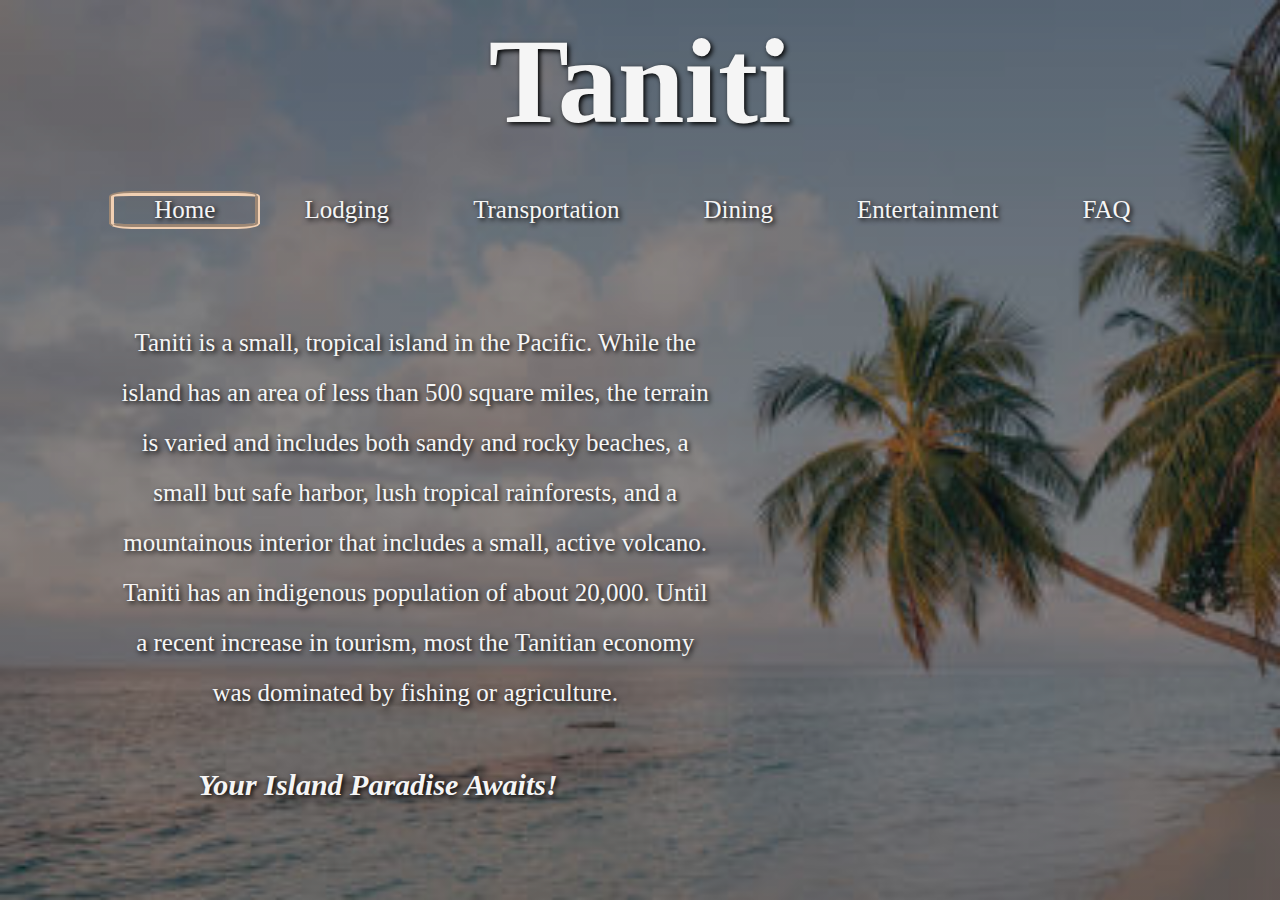
<file: index.html>
<!DOCTYPE html>
<html lang="en">
  <head>
    <meta charset="UTF-8" />
    <meta name="viewport" content="width=device-width, initial-scale=1.0" />
    <link rel="stylesheet" href="CSS/style.css" />
    <title>Taniti</title>
  </head>

  <body class="home-page">
    <h1 class="title">Taniti</h1>

    <nav>
      <div class="main-nav">
        <ul>
          <li class="active"><a href="index.html">Home</a></li>
          <li><a href="lodging.html">Lodging</a></li>
          <li><a href="transportation.html">Transportation</a></li>
          <li><a href="dining.html">Dining</a></li>
          <li><a href="entertainment.html">Entertainment</a></li>
          <li><a href="faq.html">FAQ</a></li>
        </ul>
      </div>
    </nav>

    <p class="about us">
      Taniti is a small, tropical island in the Pacific. While the island has an
      area of less than 500 square miles, the terrain is varied and includes
      both sandy and rocky beaches, a small but safe harbor, lush tropical
      rainforests, and a mountainous interior that includes a small, active
      volcano. Taniti has an indigenous population of about 20,000. Until a
      recent increase in tourism, most the Tanitian economy was dominated by
      fishing or agriculture.
    </p>

    <h3 id="home-statement">Your Island Paradise Awaits!</h3>
  </body>
</html>
</file>
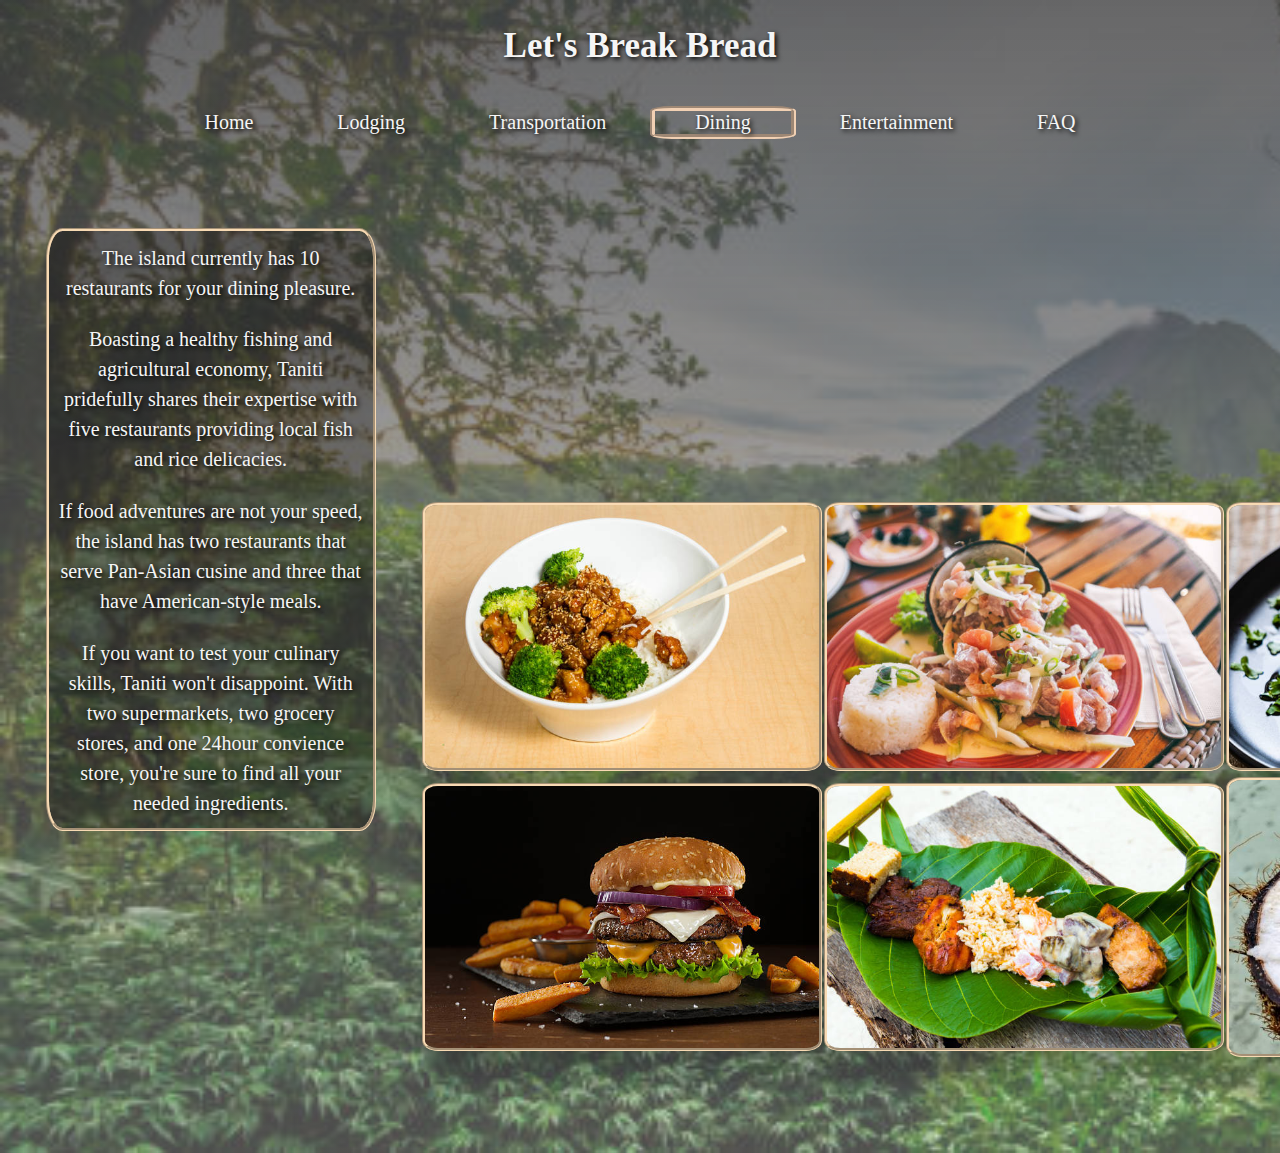
<file: dining.html>
<!DOCTYPE html>
<html lang="en">
  <head>
    <meta charset="UTF-8" />
    <meta name="viewport" content="width=device-width, initial-scale=1.0" />
    <link rel="stylesheet" href="CSS/dining.css" />
    <link rel="stylesheet" href="CSS/subpage-header.css" />
    <title>Dining</title>
  </head>

  <body class="container">
    <h2 class="title">Let's Break Bread</h2>

    <nav class="nav">
      <div class="navbox">
        <ul>
          <li><a href="index.html">Home</a></li>
          <li><a href="lodging.html">Lodging</a></li>
          <li><a href="transportation.html">Transportation</a></li>
          <li class="active"><a href="dining.html">Dining</a></li>
          <li><a href="entertainment.html">Entertainment</a></li>
          <li><a href="faq.html">FAQ</a></li>
        </ul>
      </div>
    </nav>

    <div class="details">
      <div class="box">
        <p>The island currently has 10 restaurants for your dining pleasure.</p>

        <p>
          Boasting a healthy fishing and agricultural economy, Taniti pridefully
          shares their expertise with five restaurants providing local fish and
          rice delicacies.
        </p>

        <p>
          If food adventures are not your speed, the island has two restaurants
          that serve Pan-Asian cusine and three that have American-style meals.
        </p>

        <p>
          If you want to test your culinary skills, Taniti won't disappoint.
          With two supermarkets, two grocery stores, and one 24hour convience
          store, you're sure to find all your needed ingredients.
        </p>
      </div>

      <table class="table">
        <tr class="rows">
          <td>
            <img class="pic" src="Images/pan-asian_food.jpg" width="400px" />
          </td>
          <td>
            <img class="pic" src="Images/local_food_1.jpg" width="400px" />
          </td>
          <td>
            <img class="pic" src="Images/local_food_3.jpg" width="400px" />
          </td>
        </tr>
        <tr>
          <td>
            <img class="pic" src="Images/cheeseburger.jpg" width="400px" />
          </td>
          <td>
            <img class="pic" src="Images/local_food_4.jpg" width="400px" />
          </td>
          <td>
            <img
              class="pic"
              src="Images/local_food_2.jpg"
              width="400px"
              height="280px"
            />
          </td>
        </tr>
      </table>
    </div>
  </body>
</html>
</file>
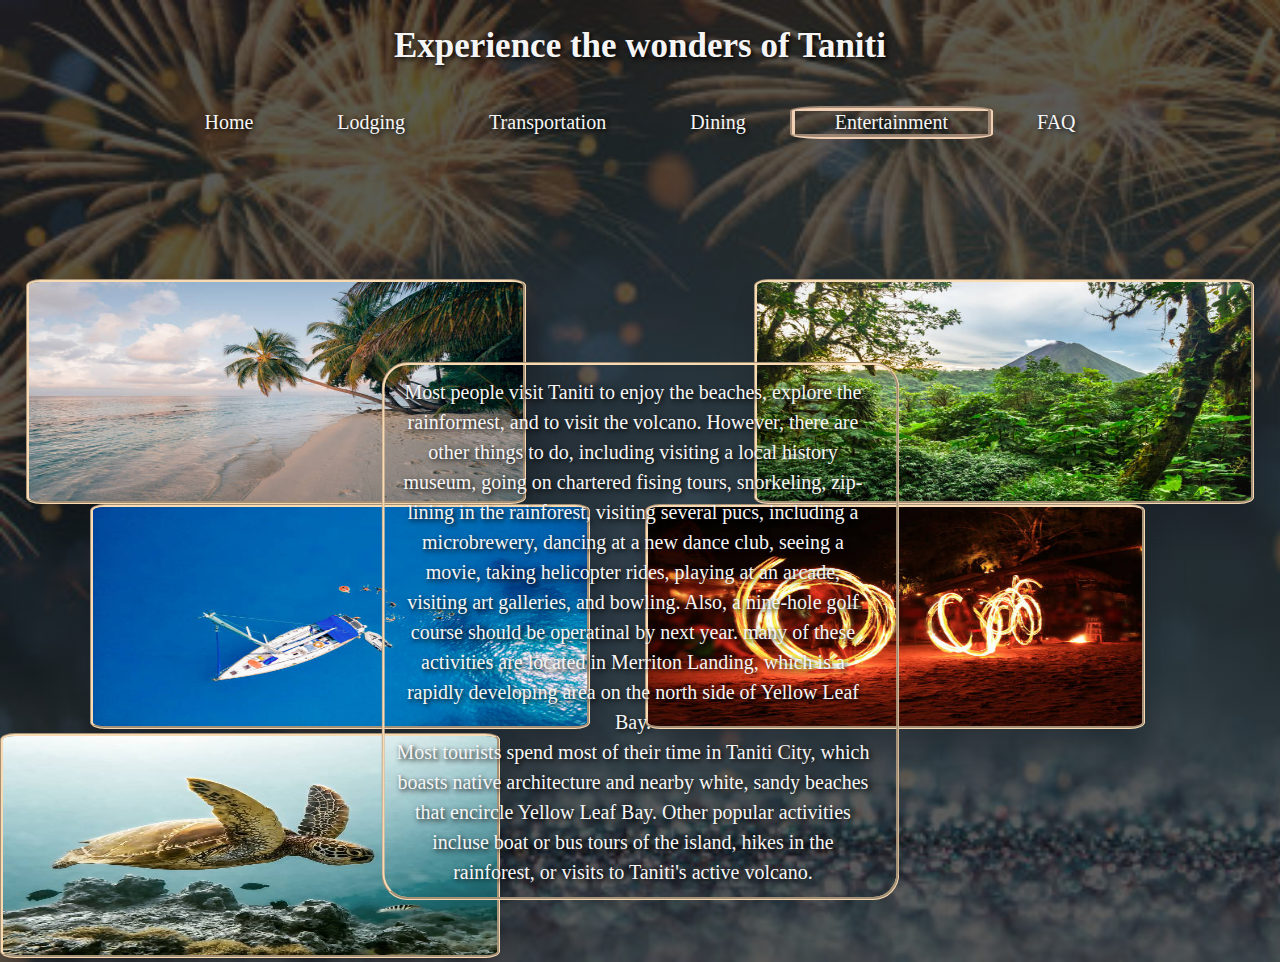
<file: entertainment.html>
<!DOCTYPE html>
<html lang="en">
  <head>
    <meta charset="UTF-8" />
    <meta name="viewport" content="width=device-width, initial-scale=1.0" />
    <link rel="stylesheet" href="CSS/entertainment.css" />
    <link rel="stylesheet" href="CSS/subpage-header.css" />
    <title>Entertainment</title>
  </head>
  <body class="container">
    <h2 class="title">Experience the wonders of Taniti</h2>

    <nav class="nav">
      <div class="navbox">
        <ul>
          <li><a href="index.html">Home</a></li>
          <li><a href="lodging.html">Lodging</a></li>
          <li><a href="transportation.html">Transportation</a></li>
          <li><a href="dining.html">Dining</a></li>
          <li class="active"><a href="entertainment.html">Entertainment</a></li>
          <li><a href="faq.html">FAQ</a></li>
        </ul>
      </div>
    </nav>
          <div class="page-sections">
            <div class="details">
              <div class="box">
                <p>
                  Most people visit Taniti to enjoy the beaches, explore the rainformest, and to visit the volcano. However, there are other things to do,  including visiting a local history museum, going on chartered fising tours, snorkeling, zip-lining in the rainforest, visiting several pucs, including a microbrewery, dancing at a new dance club, seeing a movie, taking helicopter rides, playing at an arcade, visiting art galleries, and bowling. Also, a nine-hole golf course should be operatinal by next year. many of these activities are located in Merriton Landing, which is a rapidly developing area on the north side of Yellow Leaf Bay.
                  <br />
                  Most tourists spend most of their time in Taniti City, which boasts native architecture and nearby white, sandy beaches that encircle Yellow Leaf Bay. Other popular activities incluse boat or bus tours of the island, hikes in the rainforest, or visits to Taniti's active volcano.
                </p>
              </div>
            </div>
        </div>
      </div>

      <div class="image-box">
        <div class="images"> 
          <div class="top-pics">     
            <img class="image-1" src="Images/rainforest.jpg" /> 
            <img class="image-2" src="Images/beach.jpg" />  
          </div>  

          <div class="bottom-pics">
            <img class="image-3" src="Images/chartered boat.jpg" />
            <img class="image-4" src="Images/dancers.jpg" />     
            <img class="image-5" src="Images/snorkeling.jpg" />     
          </div>   
        </div> 
    </div>
  </body>
</html>
</file>
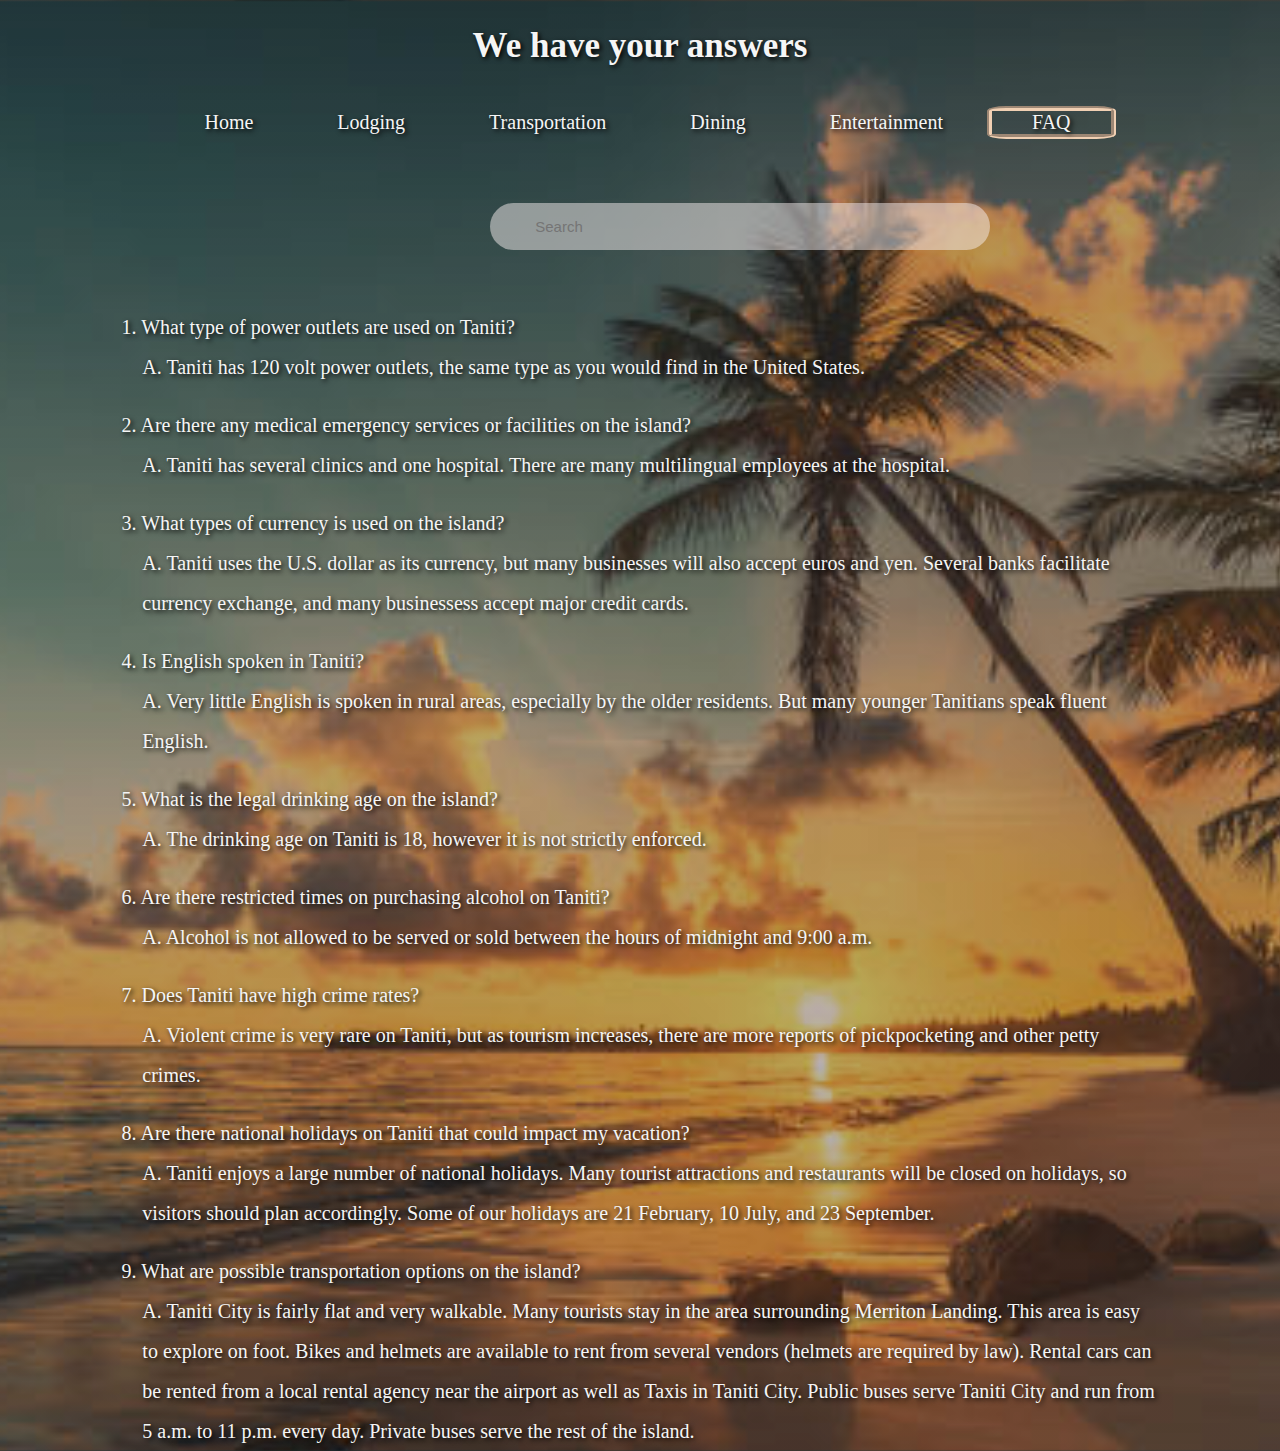
<file: faq.html>
<!DOCTYPE html>
<html lang="en">
  <head>
    <meta charset="UTF-8" />
    <meta name="viewport" content="width=device-width, initial-scale=1.0" />
    <link rel="stylesheet" href="CSS/faq.css" />
    <link rel="stylesheet" href="CSS/subpage-header.css" />
    <title>FAQ</title>
  </head>
  <body class="container">
    <h2 class="title">We have your answers</h2>

    <nav class="nav">
      <div class="navbox">
        <ul>
          <li><a href="index.html">Home</a></li>
          <li><a href="lodging.html">Lodging</a></li>
          <li><a href="transportation.html">Transportation</a></li>
          <li><a href="dining.html">Dining</a></li>
          <li><a href="entertainment.html">Entertainment</a></li>
          <li class="active"><a href="faq.html">FAQ</a></li>
        </ul>
      </div>
    </nav>

    <div class="faq">
      <div class="search-bar">
        <input type="text" id="searchInput" placeholder="Search" name="q" />
      </div>

      <div class="faq" id="content">
        <p class="question">
          1. What type of power outlets are used on Taniti?
        </p>
        <p class="answer">
          A. Taniti has 120 volt power outlets, the same type as you would find
          in the United States.
        </p>
        <br />

        <p class="question">
          2. Are there any medical emergency services or facilities on the
          island?
        </p>
        <p class="answer">
          A. Taniti has several clinics and one hospital. There are many
          multilingual employees at the hospital.
        </p>
        <br />

        <p class="question">3. What types of currency is used on the island?</p>
        <p class="answer">
          A. Taniti uses the U.S. dollar as its currency, but many businesses
          will also accept euros and yen. Several banks facilitate currency
          exchange, and many businessess accept major credit cards.
        </p>
        <br />

        <p class="question">4. Is English spoken in Taniti?</p>
        <p class="answer">
          A. Very little English is spoken in rural areas, especially by the
          older residents. But many younger Tanitians speak fluent English.
        </p>
        <br />

        <p class="question">5. What is the legal drinking age on the island?</p>
        <p class="answer">
          A. The drinking age on Taniti is 18, however it is not strictly
          enforced.
        </p>
        <br />

        <p class="question">
          6. Are there restricted times on purchasing alcohol on Taniti?
        </p>
        <p class="answer">
          A. Alcohol is not allowed to be served or sold between the hours of
          midnight and 9:00 a.m.
        </p>
        <br />

        <p class="question">7. Does Taniti have high crime rates?</p>
        <p class="answer">
          A. Violent crime is very rare on Taniti, but as tourism increases,
          there are more reports of pickpocketing and other petty crimes.
        </p>
        <br />

        <p class="question">
          8. Are there national holidays on Taniti that could impact my
          vacation?
        </p>
        <p class="answer">
          A. Taniti enjoys a large number of national holidays. Many tourist
          attractions and restaurants will be closed on holidays, so visitors
          should plan accordingly. Some of our holidays are 21 February, 10
          July, and 23 September.
        </p>
        <br />

        <p class="question">
          9. What are possible transportation options on the island?
        </p>
        <p class="answer">
          A. Taniti City is fairly flat and very walkable. Many tourists stay in
          the area surrounding Merriton Landing. This area is easy to explore on
          foot. Bikes and helmets are available to rent from several vendors
          (helmets are required by law). Rental cars can be rented from a local
          rental agency near the airport as well as Taxis in Taniti City. Public
          buses serve Taniti City and run from 5 a.m. to 11 p.m. every day.
          Private buses serve the rest of the island.
        </p>
      </div>
    </div>
    <script src="faq.js"></script>
  </body>
</html>
</file>
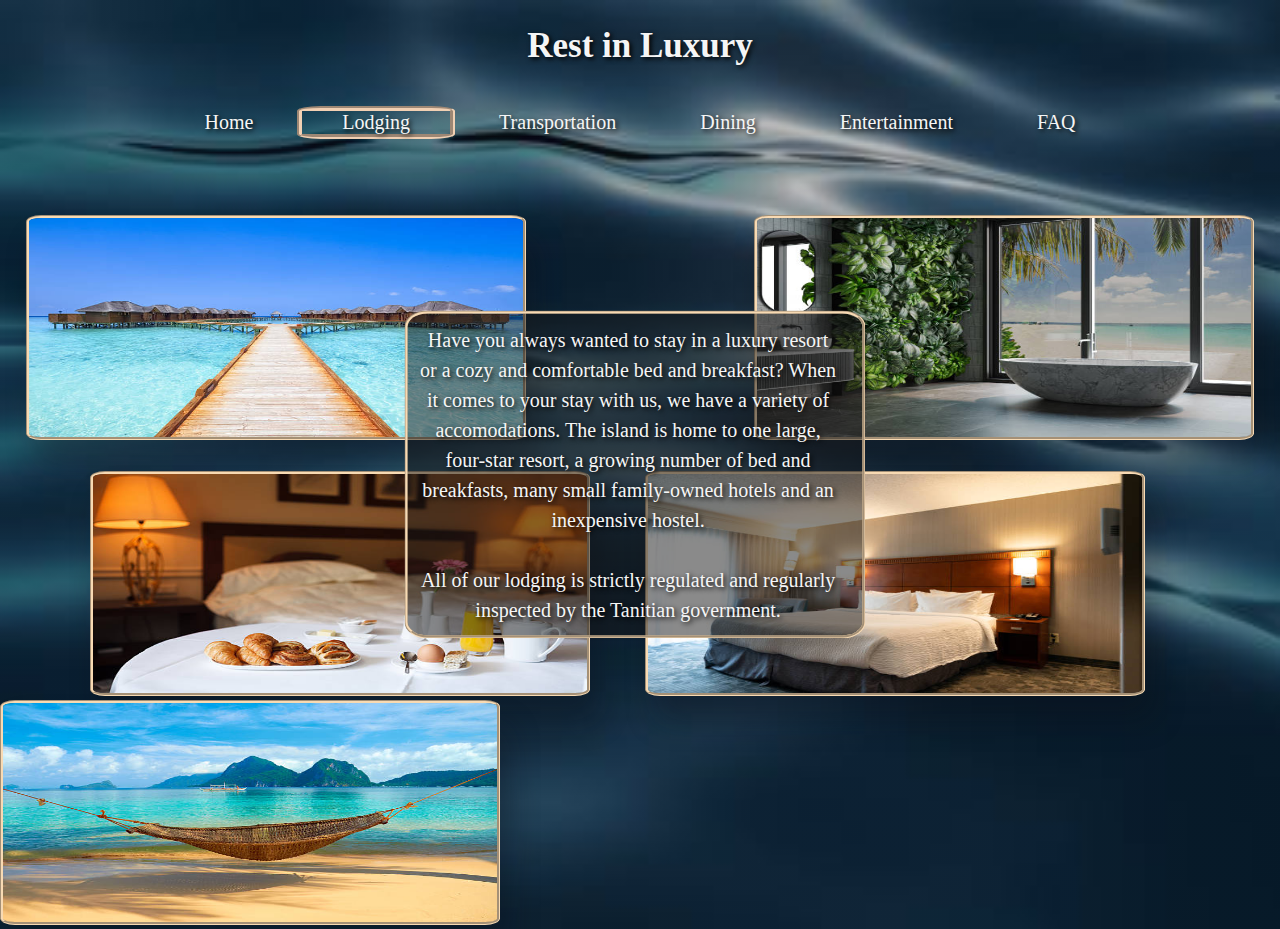
<file: lodging.html>
<!DOCTYPE html>
<html lang="en">
  <head>
    <meta charset="UTF-8" />
    <meta name="viewport" content="width=device-width, initial-scale=1.0" />
    <link rel="stylesheet" href="CSS/lodging.css" />
    <link rel="stylesheet" href="CSS/subpage-header.css"/>
    
    <title>Lodging</title>
  </head>
  <body class="container">
    <h2 class="title">Rest in Luxury</h2>


    <nav class="nav">
      <div class="navbox">
        <ul>
          <li><a href="index.html">Home</a></li>
          <li class="active"><a href="lodging.html">Lodging</a></li>
          <li><a href="transportation.html">Transportation</a></li>
          <li><a href="dining.html">Dining</a></li>
          <li><a href="entertainment.html">Entertainment</a></li>
          <li><a href="faq.html">FAQ</a></li>
        </ul>
      </div>
    </nav>

    <div class="page-sections">
      <div class="details">
        <div class="box">
          <p>
            Have you always wanted to stay in a luxury resort or a cozy and
            comfortable bed and breakfast? When it comes to your stay with us,
            we have a variety of accomodations. The island is home to one large,
            four-star resort, a growing number of bed and breakfasts, many small
            family-owned hotels and an inexpensive hostel.
            <br />
            <br />

            All of our lodging is strictly regulated and regularly inspected by
            the Tanitian government.
          </p>
        </div>
      </div>

      <div class="image-box">
        <div class="images"> 
          <div class="top-pics">     
            <img class="image-1" src="Images/accomodations_1.jpg" /> 
            <img class="image-2" src="Images/accomodations_3.jpg" />  
          </div>  

          <div class="bottom-pics">
            <img class="image-3" src="Images/BB_1.jpg" />
            <img class="image-4" src="Images/hotel_1.jpg" />     
            <img class="image-5" src="Images/accomodations_2.jpg" />     
          </div>   
        </div> 
    </div>
    
  </body>
</html>
</file>
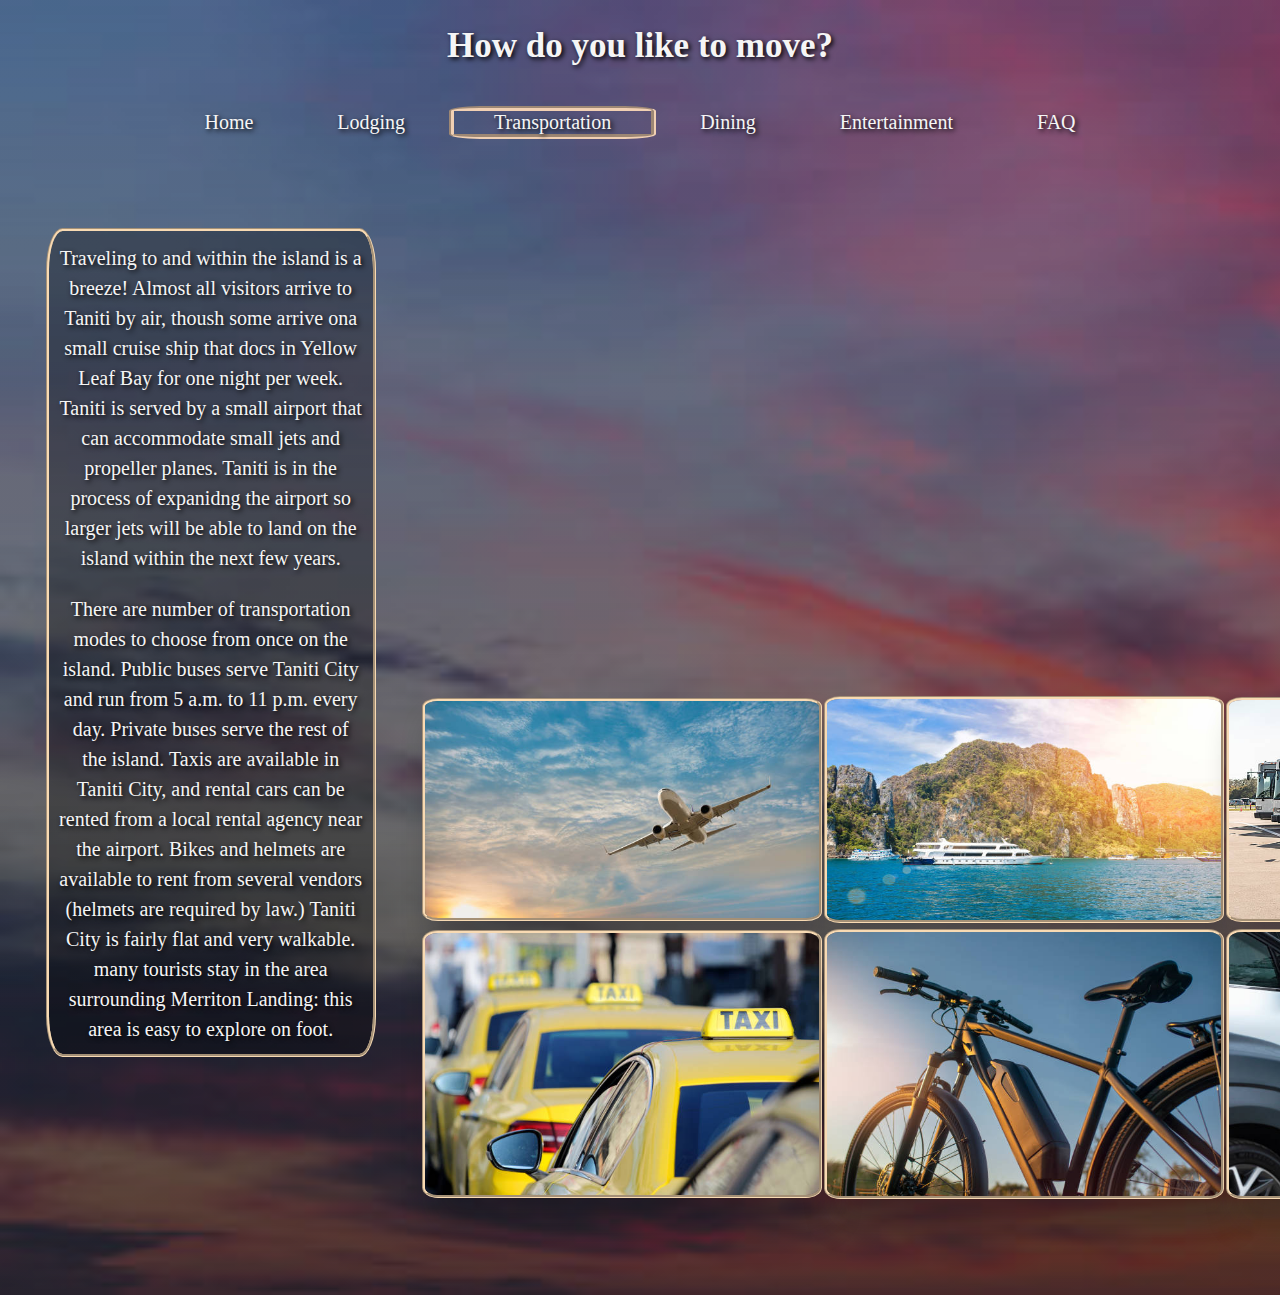
<file: transportation.html>
<!DOCTYPE html>
<html lang="en">
  <head>
    <meta charset="UTF-8" />
    <meta name="viewport" content="width=device-width, initial-scale=1.0" />
    <link rel="stylesheet" href="CSS/transportation.css" />
    <link rel="stylesheet" href="CSS/subpage-header.css" />
    <title>Transportation</title>
  </head>
  <body class="container">
    <h2 class="title">How do you like to move?</h2>

    <nav class="nav">
      <div class="navbox">
        <ul>
          <li><a href="index.html">Home</a></li>
          <li><a href="lodging.html">Lodging</a></li>
          <li class="active">
            <a href="transportation.html">Transportation</a>
          </li>
          <li><a href="dining.html">Dining</a></li>
          <li><a href="entertainment.html">Entertainment</a></li>
          <li><a href="faq.html">FAQ</a></li>
        </ul>
      </div>
    </nav>

    <div class="details">
      <div class="box">
        <p>
          Traveling to and within the island is a breeze! Almost all visitors
          arrive to Taniti by air, thoush some arrive ona small cruise ship that
          docs in Yellow Leaf Bay for one night per week. Taniti is served by a
          small airport that can accommodate small jets and propeller planes.
          Taniti is in the process of expanidng the airport so larger jets will
          be able to land on the island within the next few years.
        </p>

        <p>
          There are number of transportation modes to choose from once on the
          island. Public buses serve Taniti City and run from 5 a.m. to 11 p.m.
          every day. Private buses serve the rest of the island. Taxis are
          available in Taniti City, and rental cars can be rented from a local
          rental agency near the airport. Bikes and helmets are available to
          rent from several vendors (helmets are required by law.) Taniti City
          is fairly flat and very walkable. many tourists stay in the area
          surrounding Merriton Landing: this area is easy to explore on foot.
        </p>
      </div>

      <table class="table">
        <tr class="rows">
          <td>
            <img class="pic" src="Images/airplane.jpg" width="400px" />
          </td>
          <td>
            <img
              class="pic"
              src="Images/cruise ship.jpg"
              height="227px"
              width="400px"
            />
          </td>
          <td>
            <img
              class="pic"
              src="Images/buses.jpg"
              height="225px"
              width="400px"
            />
          </td>
        </tr>
        <tr>
          <td>
            <img class="pic" src="Images/taxi.jpg" width="400px" />
          </td>
          <td>
            <img
              class="pic"
              src="Images/bicycle.jpg"
              height="270px"
              width="400px"
            />
          </td>
          <td>
            <img
              class="pic"
              src="Images/rental cars.jpg"
              width="400px"
              height="270px"
            />
          </td>
        </tr>
      </table>
    </div>
  </body>
</html>
</file>
<file: CSS/style.css>
* {
  margin: 0;
  padding: 0;
  box-sizing: border-box;
}

.home-page {
  background-size: 120rem;
  background-image: linear-gradient(
      rgba(21, 21, 22, 0.5),
      rgba(21, 21, 22, 0.5)
    ),
    url(../Images/beach.jpg);
}

.title {
  text-align: center;
  margin-top: 1%;
  font-size: 120px;
  color: whitesmoke;
  text-shadow: 2px 2px 5px black;
}

.main-nav {
  text-align: center;
  width: 100%;
  display: flex;
  justify-content: center;
}

.main-nav li {
  display: inline-block;
  padding-inline: 40px;
  margin-top: 40px;
  color: whitesmoke;
  text-shadow: 2px 2px 5px black;
  font-size: 25px;
}

.main-nav li a {
  color: whitesmoke;
  text-shadow: 2px 2px 5px black;
  text-decoration: none;
}

.main-nav li:hover {
  border-color: rgb(241, 208, 179);
  border-style: ridge;
  border-width: 5px;
  border-radius: 15%;
}

.active {
  border-color: rgb(241, 208, 179);
  border-style: groove;
  border-width: 5px;
  border-radius: 15%;
}

p {
  font-size: 25px;
  text-align: center;
  line-height: 2;
  display: block;
  width: 600px;
  margin-left: 9%;
  margin-top: 7%;
  color: whitesmoke;
  text-shadow: 2px 2px 5px black;
}

#home-statement {
  text-align: center;
  font-style: italic;
  width: 500px;
  margin-left: 10%;
  margin-top: 50px;
  font-size: 30px;
  color: whitesmoke;
  text-shadow: 2px 2px 5px black;
}
</file>
<file: CSS/dining.css>
.container {
  background-image: linear-gradient(
      rgba(67, 67, 68, 0.8),
      rgba(192, 191, 191, 0.4)
    ),
    url(../Images/rainforest.jpg);
  background-size: cover;
}

.details {
  margin: 7% 7%;
  padding: 0;
}

.box {
  width: 30%;
  margin-left: -4%;
  border-radius: 5%;
  border: #f8dab3 groove 3px;
  background-color: #00000050;
}

p {
  padding: 0.5em;
  margin-top: 0.5%;
  line-height: 1.5;
  font-size: 20px;
  width: 100%;
  text-align: center;
  color: whitesmoke;
  text-shadow: 2px 2px 5px black;
}

.table {
  margin-left: 30%;
  margin-top: -30%;
}

.pic {
  border: #f8dab3 groove 3px;
  box-shadow: 10px 25px 30px rgba(13, 13, 19, 0.3);
  border-radius: 4%;
}
</file>
<file: CSS/subpage-header.css>
* {
  margin: 0;
  padding: 0;
  box-sizing: border-box;
}

html {
  scroll-behavior: smooth;
}

.page {
  background-image: linear-gradient(rgb(202, 236, 247), #ffffff);
  background-repeat: no-repeat;
}

.title {
  margin-top: 2%;
  font-size: 35px;
  text-align: center;
  color: whitesmoke;
  text-shadow: 2px 2px 5px black;
}

.navbox {
  text-align: center;
  width: 100%;
  display: flex;
  justify-content: center;
}

.navbox li {
  display: inline-block;
  padding-inline: 40px;
  margin-top: 40px;
  color: whitesmoke;
  text-shadow: 2px 2px 5px black;
  font-size: 20px;
}

.navbox li a {
  color: whitesmoke;
  text-shadow: 2px 2px 5px black;
  text-decoration: none;
}

.navbox li:hover {
  border-color: rgb(241, 208, 179);
  border-style: ridge;
  border-width: 5px;
  border-radius: 15%;
}

.active {
  border-color: rgb(241, 208, 179);
  border-style: groove;
  border-width: 5px;
  border-radius: 15%;
}
</file>
<file: CSS/entertainment.css>
.container {
  background-image: linear-gradient(
      rgba(21, 21, 22, 0.7),
      rgba(21, 21, 22, 0.7)
    ),
    url(../Images/fireworks.jpg);
  background-size: cover;
}

.details {
  margin-left: 23.5%;
  margin-top: -5%;
  padding: 0%;
  width: 45%;
  position: absolute;
  transform: translate(19%, 55%);
}

/* Box around the paragraph */
.box {
  width: 90%;
  border-radius: 5%;
  border: #f8dab3 groove 3px;
  margin-top: -1%;
  margin-left: -5%;
}

p {
  padding: 0.5em;
  margin-top: 0.5%;
  line-height: 1.5;
  color: whitesmoke;
  font-size: 20px;
  width: 97%;
  text-align: center;
  text-shadow: 2px 2px 5px black;
}
.image-box .images {
  margin-top: 5%;
  padding-top: 10%;
}
.top-pics {
  margin-top: -10%;
}

.bottom-pics {
  display: flexbox;
  margin-top: 22%;
  justify-content: center;
}

/* rainforest */
.image-1 {
  float: right;
  margin-top: 6%;
  margin-right: 2%;
  width: 500px;
}
/* beach */
.image-2 {
  float: left;
  margin-top: 6%;
  margin-left: 2%;
  width: 500px;
}
/* chartered boat */
.image-3 {
  width: 500px;
  margin-left: 7%;
  margin-right: 3%;
}

/* dancers */
.image-4 {
  width: 500px;
  margin-left: 1%;
  margin-right: 3%;
}
/*turtle*/
.image-5 {
  width: 500px;
}

/* Baseline for all images */
img {
  border-radius: 3%;
  height: 25vh;
  width: 50vh;
  box-shadow: 10px 25px 30px rgba(13, 13, 19, 0.3);
  border: #f8dab3 groove 3px;
}
</file>
<file: CSS/faq.css>
.container {
  width: 100%;
  min-height: 100vh;
  background-image: linear-gradient(
      rgba(21, 21, 22, 0.3),
      rgba(21, 21, 22, 0.3)
    ),
    url(../Images/island_backdrop.jpg);
  background-size: cover;
  background-position: center;
  align-items: center;
}

.search-bar {
  margin-top: 5%;
  margin-left: 37%;
  width: 100%;
  max-width: 500px;
  background: rgba(245, 237, 237, 0.5);
  display: flex;
  align-items: center;
  border-radius: 60px;
  padding: 5px 10px;
}

.search-bar input {
  background: transparent;
  flex: 1;
  border: 0;
  outline: none;
  padding: 10px 35px;
  font-size: 15px;
}

.highlight {
  background-color: chartreuse;
}

.faq {
  margin-top: 5%;
  margin-left: 5%;
  width: 90%;
}

.question {
  color: whitesmoke;
  text-shadow: 2px 2px 5px black;
  font-size: 20px;
}

.answer {
  color: whitesmoke;
  text-shadow: 2px 2px 5px black;
  font-size: 20px;
  margin-left: 2%;
}

.question,
.answer {
  line-height: 2;
}
</file>
<file: CSS/lodging.css>
.details {
  margin-left: 23.5%;
  margin-top: -5%;
  padding: 0%;
  width: 45%;
  position: absolute;
  transform: translate(19%, 55%);
}
.container {
  background-size: cover;
  background-image: linear-gradient(
      rgba(21, 21, 22, 0.3),
      rgba(21, 21, 22, 0.3)
    ),
    url(../Images/ocean\ waves.jpg);
}

/* Box around the paragraph */
.box {
  width: 80%;
  background-color: rgba(21, 21, 22, 0.5);
  border-radius: 5%;
  border: #f8dab3 groove 3px;
  margin-top: -1%;
  margin-left: -1%;
}

p {
  padding: 0.5em;
  margin-top: 0.5%;
  line-height: 1.5;
  color: whitesmoke;
  font-size: 20px;
  width: 97%;
  text-align: center;
  text-shadow: 2px 2px 5px black;
}
.image-box .images {
  margin-top: 5%;
  padding-top: 10%;
}
.top-pics {
  margin-top: -9%;
}

.bottom-pics {
  display: flexbox;
  margin-top: 20%;
  justify-content: center;
}

/* bathtub */
.image-1 {
  float: right;
  margin-right: 2%;
  width: 500px;
}
/* floating villas */
.image-2 {
  float: left;
  margin-left: 2%;
  width: 500px;
}
/* bb */
.image-3 {
  width: 500px;
  margin-left: 7%;
  margin-right: 3%;
}

/* hotel */
.image-4 {
  width: 500px;
  margin-left: 1%;
  margin-right: 3%;
}
/*hammock*/
.image-5 {
  width: 500px;
}

/* Baseline for all images */
img {
  border-radius: 3%;
  height: 25vh;
  width: 50vh;
  box-shadow: 10px 25px 30px rgba(13, 13, 19, 0.3);
  border: #f8dab3 groove 3px;
}
</file>
<file: CSS/transportation.css>
.container {
  background-image: linear-gradient(
      rgba(21, 21, 22, 0.3),
      rgba(21, 21, 22, 0.7)
    ),
    url(../Images/sunset\ sky.jpg);
  background-size: cover;
}

.details {
  margin: 7% 7%;
  padding: 0;
}

.box {
  width: 30%;
  margin-left: -4%;
  border-radius: 5%;
  border: #f8dab3 groove 3px;
  background-color: #00000050;
}

p {
  padding: 0.5em;
  margin-top: 0.5%;
  line-height: 1.5;
  font-size: 20px;
  width: 100%;
  text-align: center;
  color: whitesmoke;
  text-shadow: 2px 2px 5px black;
}

.table {
  margin-left: 30%;
  margin-top: -33%;
}

.pic {
  border: #f8dab3 groove 3px;
  box-shadow: 10px 25px 30px rgba(13, 13, 19, 0.3);
  border-radius: 4%;
}
</file>
